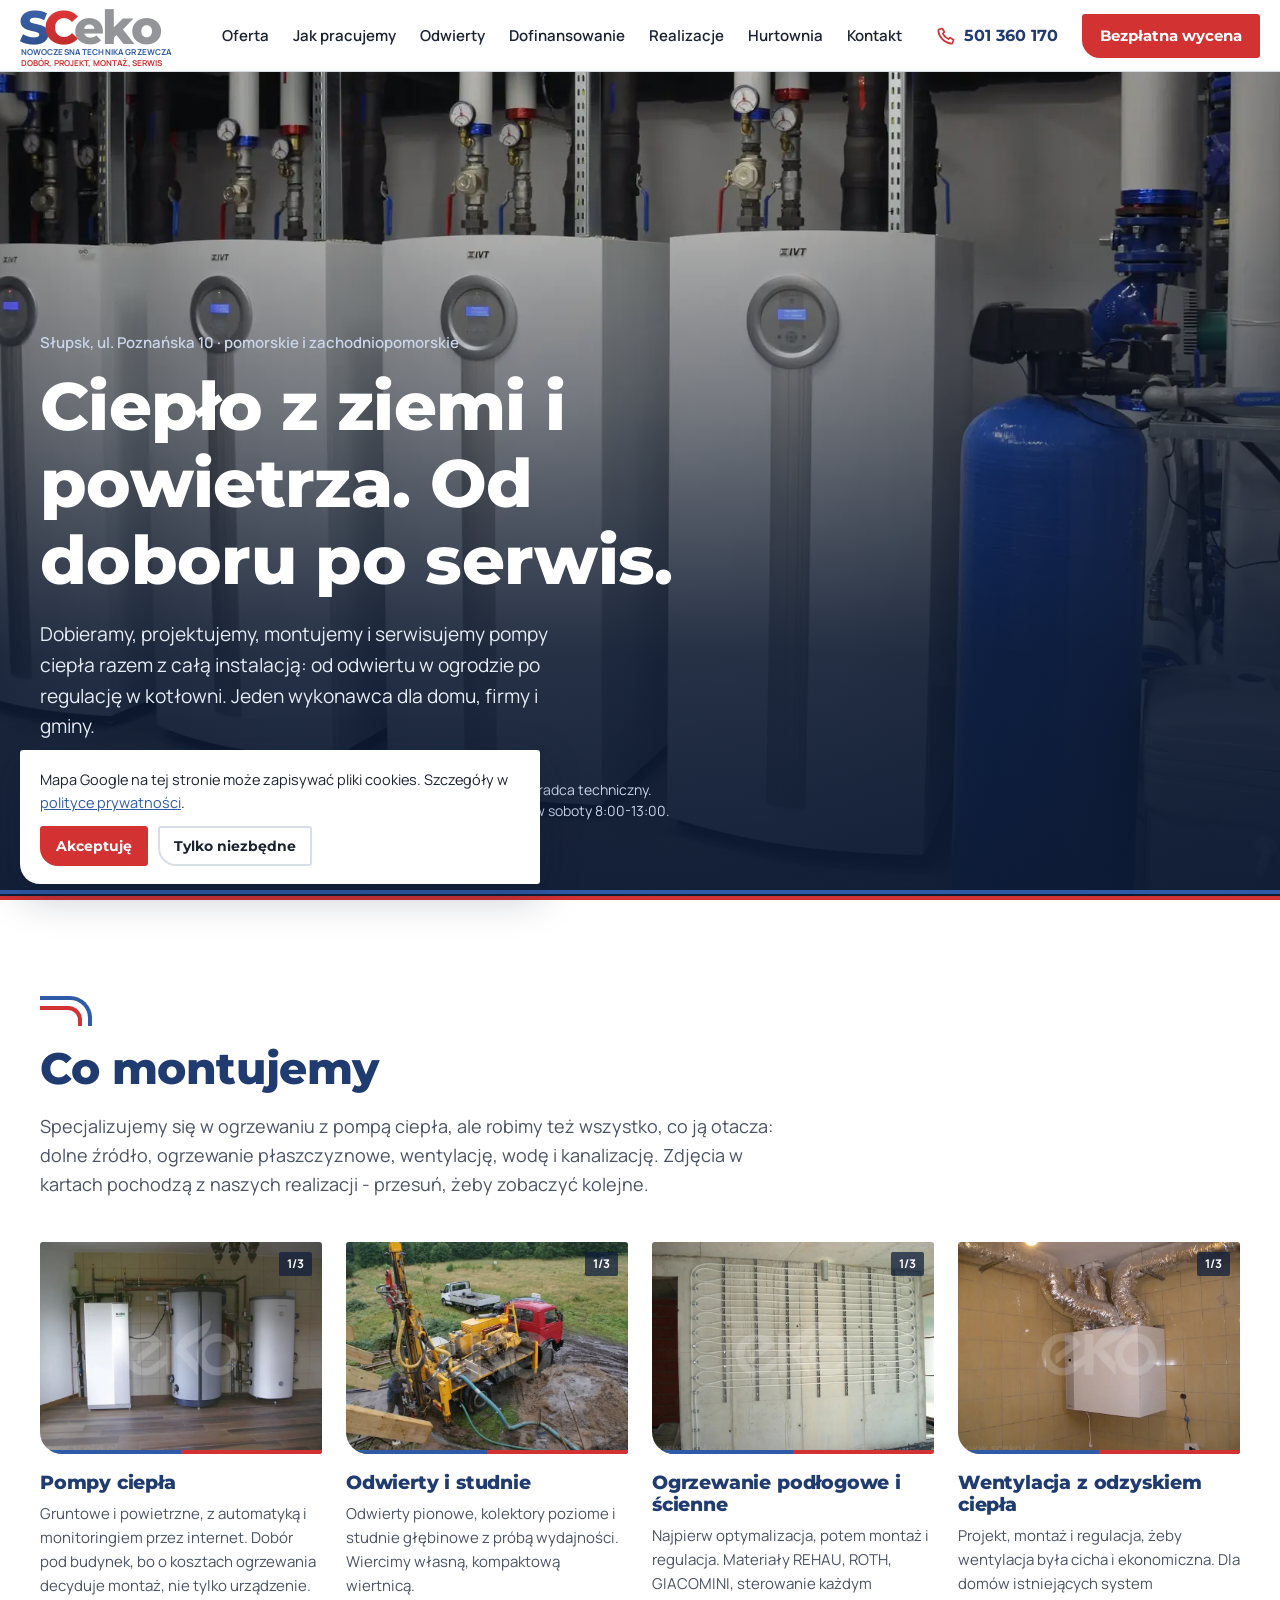
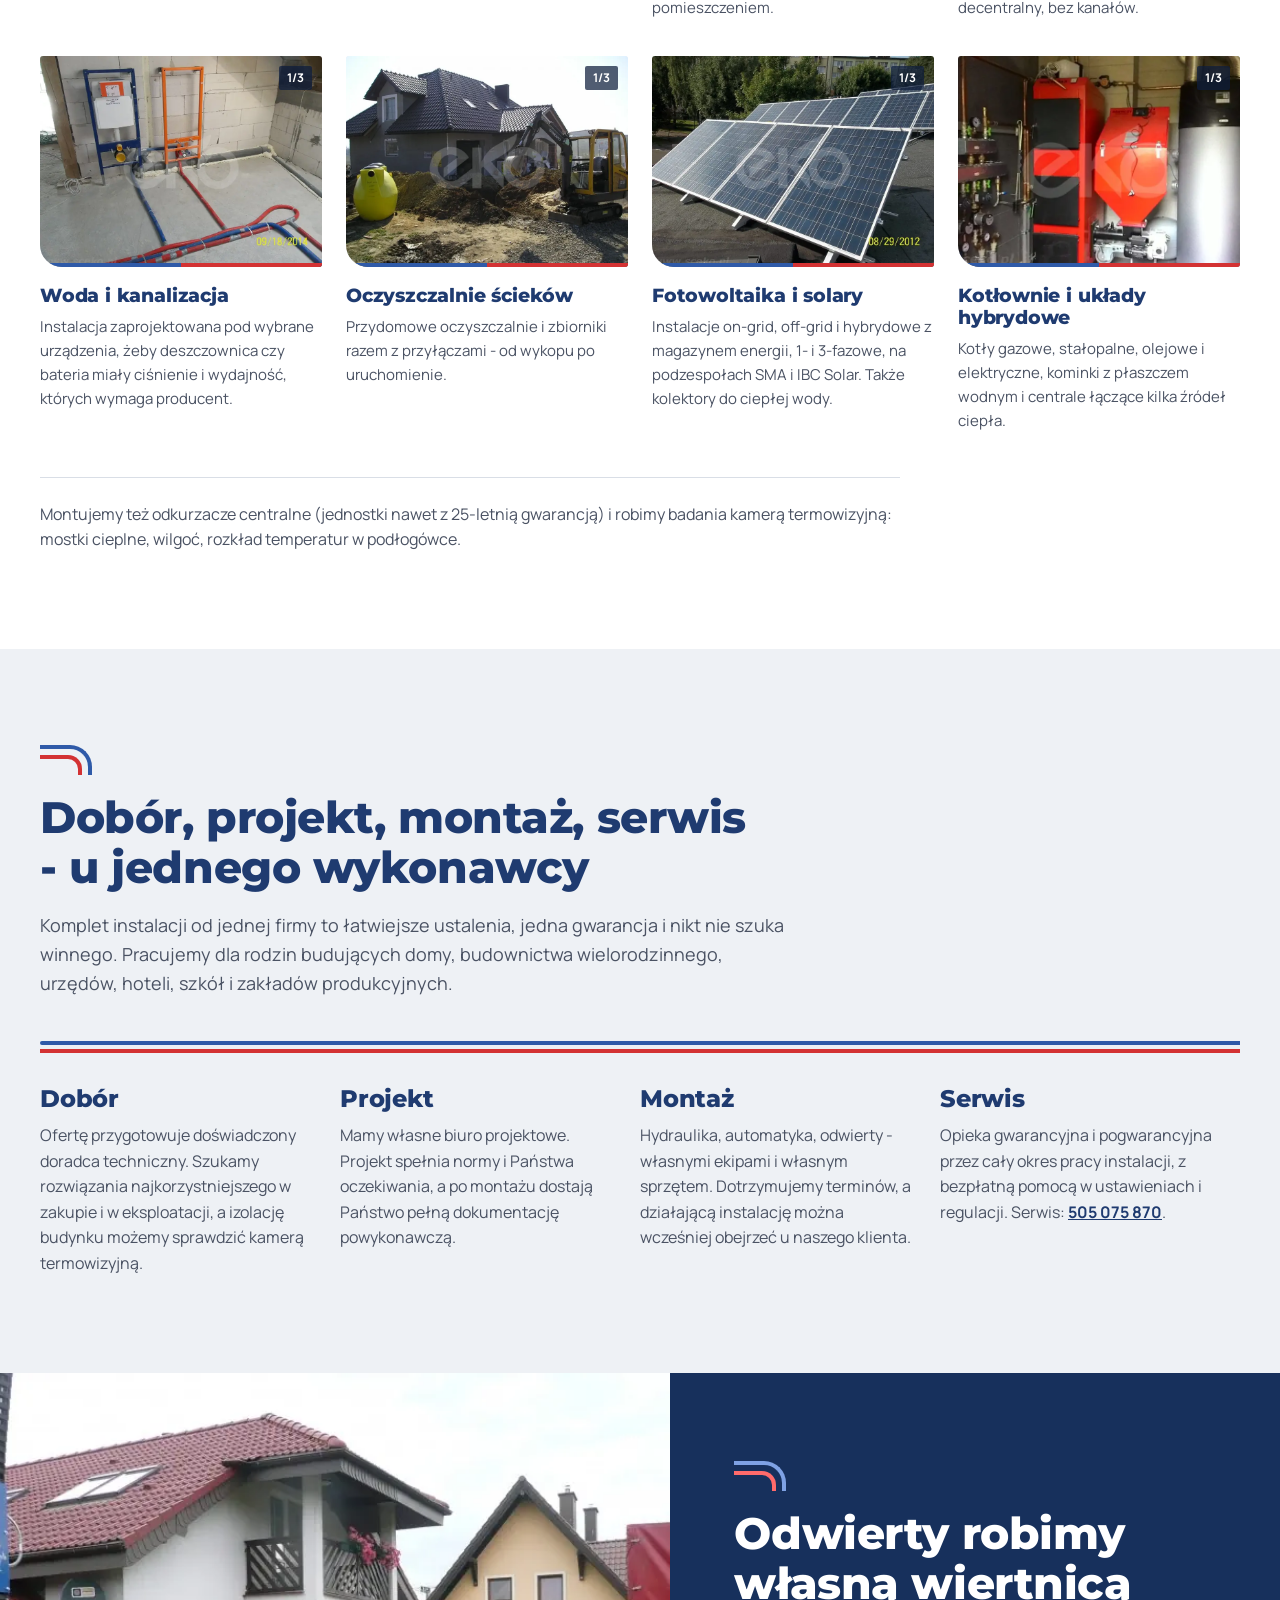
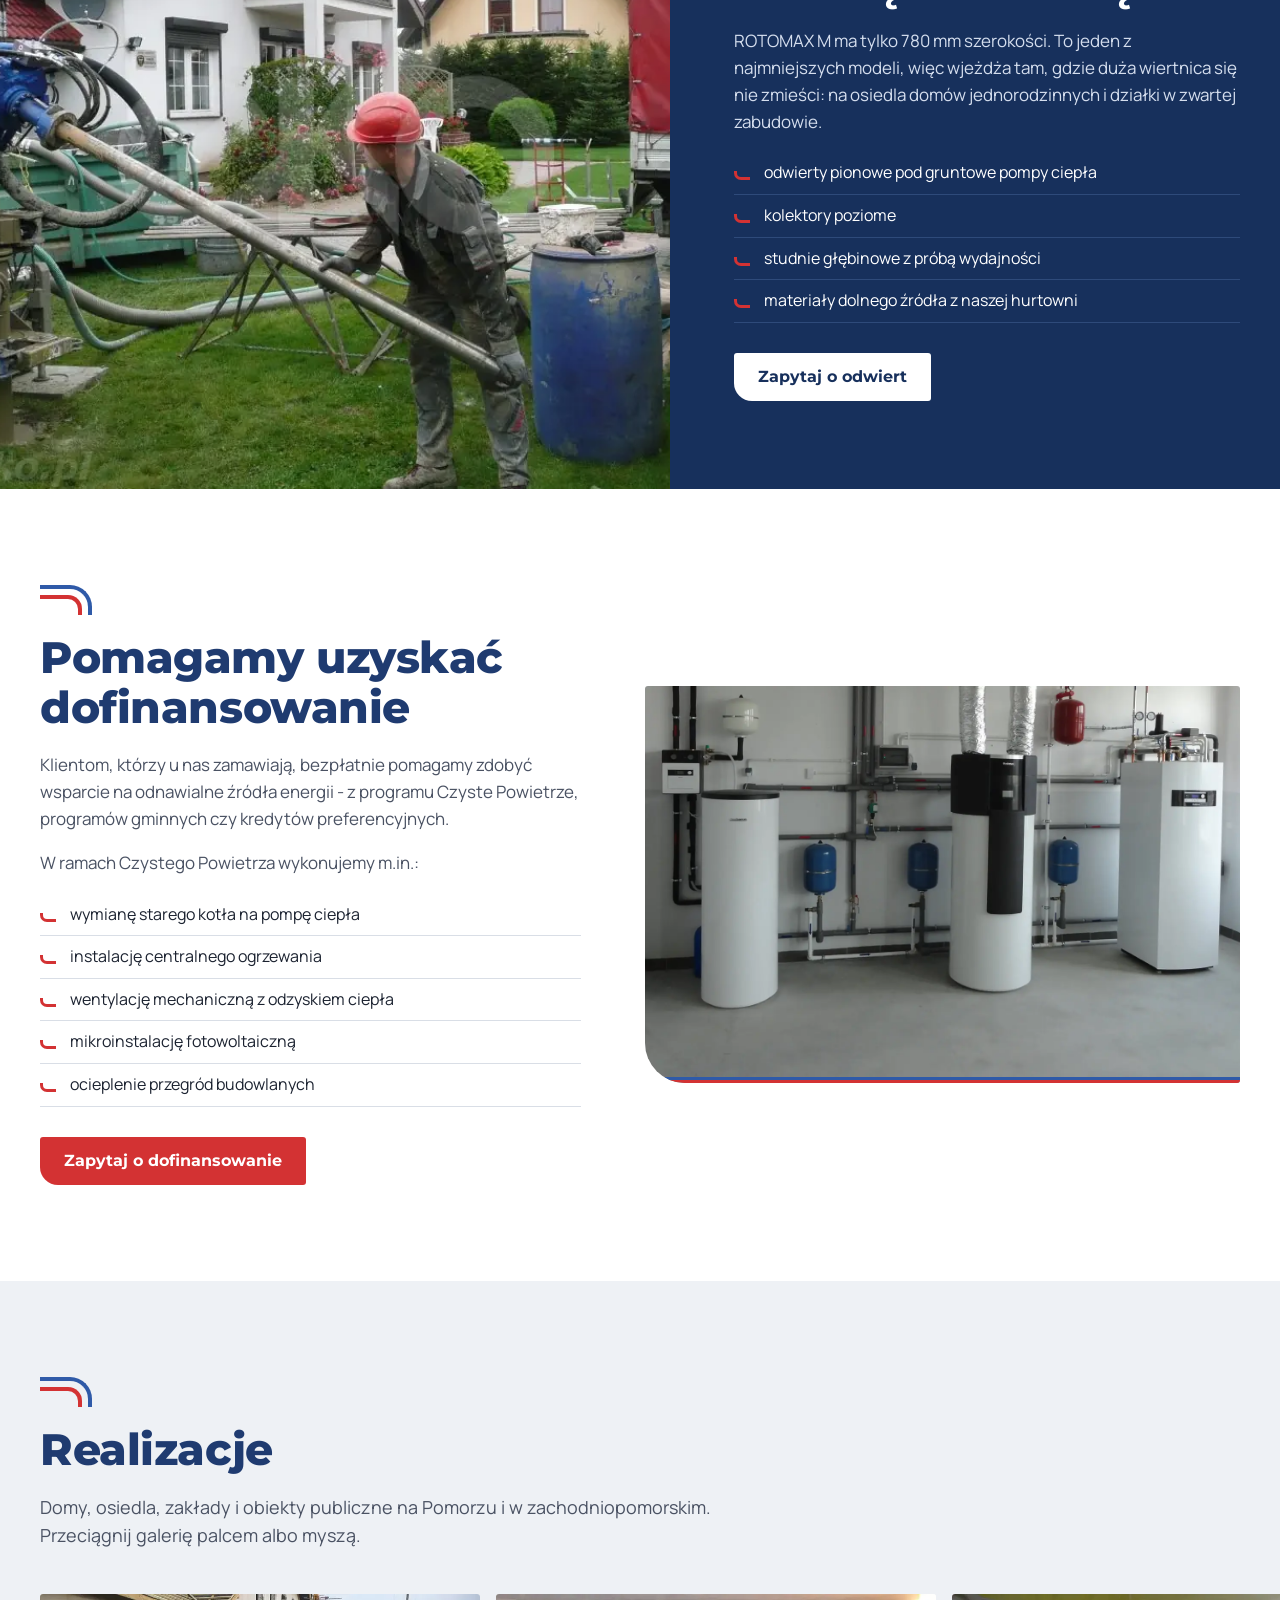
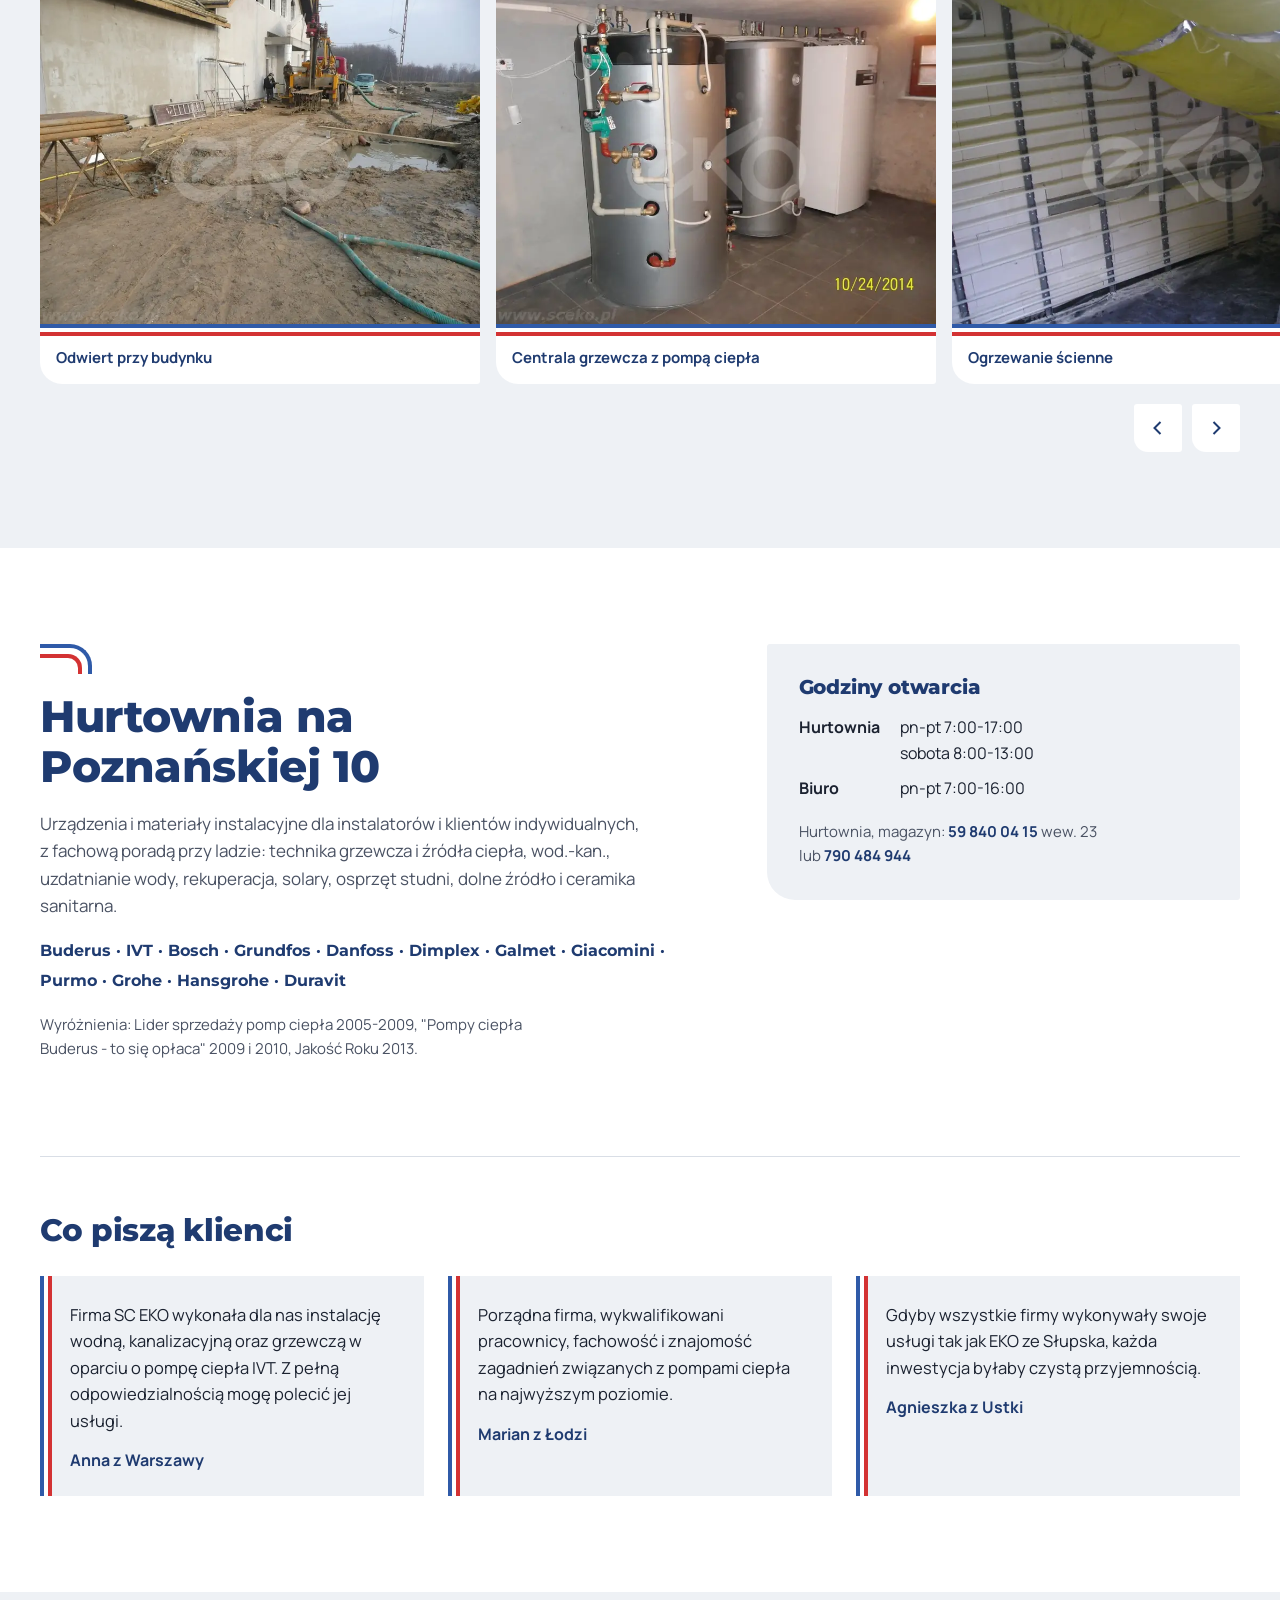
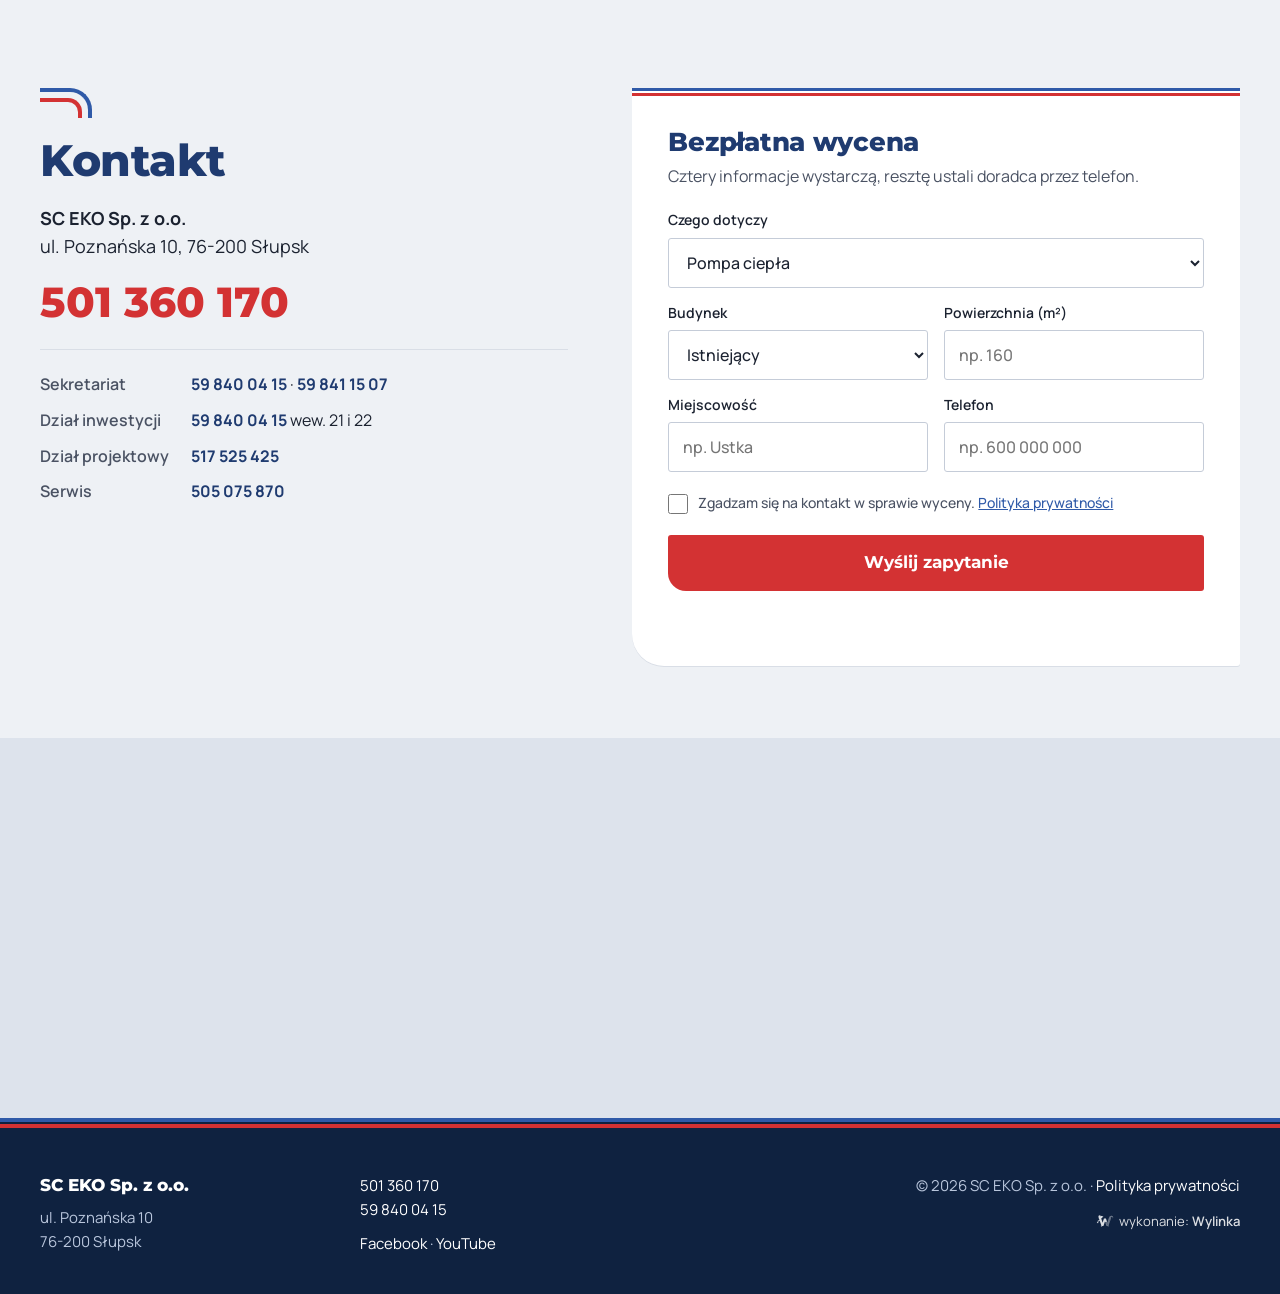
<file: index.html>
<!doctype html>
<html lang="pl">
<head>
<meta charset="utf-8">
<meta name="viewport" content="width=device-width,initial-scale=1,viewport-fit=cover">
<meta name="robots" content="noindex,nofollow">
<title>Pompy ciepła Słupsk - dobór, projekt, montaż, serwis | SC EKO</title>
<meta name="description" content="SC EKO ze Słupska: pompy ciepła, odwierty własną wiertnicą, ogrzewanie podłogowe, wentylacja z odzyskiem ciepła, instalacje wod.-kan. i hurtownia instalacyjna. Pomorskie i zachodniopomorskie.">
<meta name="theme-color" content="#1F3B70">
<link rel="preload" href="fonts/montserrat-latin.woff2" as="font" type="font/woff2" crossorigin>
<link rel="preload" href="img/hero.webp" as="image" media="(min-width: 761px)">
<link rel="preload" href="img/hero-tel.webp" as="image" media="(max-width: 760px)">
<link rel="stylesheet" href="style.css">
<link rel="icon" href="data:image/svg+xml,%3Csvg xmlns='http://www.w3.org/2000/svg' viewBox='0 0 32 32'%3E%3Crect width='32' height='32' rx='4' fill='%23fff'/%3E%3Cpath d='M4 22h14a6 6 0 0 0 6-6V4' fill='none' stroke='%232F5AA8' stroke-width='3.4'/%3E%3Cpath d='M4 28h14a12 12 0 0 0 12-12V4' fill='none' stroke='%23D33233' stroke-width='3.4'/%3E%3C/svg%3E">
</head>
<body>
<a class="skip" href="#oferta">Przejdź do treści</a>

<header class="top" id="top">
  <div class="top-in">
    <a class="logo" href="#start" aria-label="SC EKO - strona główna">
      <svg viewBox="0 0 244 100" role="img" aria-hidden="true">
        <defs>
          <linearGradient id="gS" x1="0" y1="0" x2="0" y2="1"><stop offset="0" stop-color="#3F66B0"/><stop offset="1" stop-color="#2C4C88"/></linearGradient>
          <linearGradient id="gC" x1="0" y1="0" x2="0" y2="1"><stop offset="0" stop-color="#E73939"/><stop offset="1" stop-color="#B92A2B"/></linearGradient>
        </defs>
        <text x="-2" y="62" class="lg-w"><tspan fill="url(#gS)">S</tspan><tspan fill="url(#gC)" dx="-4">C</tspan><tspan fill="#939598" dx="-3">eko</tspan></text>
        <text x="1" y="80" class="lg-t1">NOWOCZESNA TECHNIKA GRZEWCZA</text>
        <text x="1" y="96" class="lg-t2">DOBÓR, PROJEKT, MONTAŻ, SERWIS</text>
      </svg>
    </a>
    <nav class="menu" id="menu" aria-label="Menu główne">
      <a href="#oferta">Oferta</a>
      <a href="#obieg">Jak pracujemy</a>
      <a href="#odwierty">Odwierty</a>
      <a href="#dofinansowanie">Dofinansowanie</a>
      <a href="#realizacje">Realizacje</a>
      <a href="#hurtownia">Hurtownia</a>
      <a href="#kontakt">Kontakt</a>
      <div class="menu-tel">
        <a href="tel:+48501360170">501 360 170</a>
        <span>Biuro pn-pt 7:00-16:00</span>
      </div>
    </nav>
    <a class="top-tel" href="tel:+48501360170" aria-label="Zadzwoń: 501 360 170">
      <svg viewBox="0 0 20 20" aria-hidden="true"><path d="M6.2 2.5 8.4 6 6.9 7.6c.9 2.2 2.9 4.3 5.5 5.5l1.6-1.5 3.5 2.2-.9 3c-.2.6-.8 1-1.5.9C8.6 16.9 3.1 11.4 2.3 4.9c-.1-.7.3-1.3.9-1.5z" fill="none" stroke="currentColor" stroke-width="1.7" stroke-linejoin="round"/></svg>
      <span>501 360 170</span>
    </a>
    <a class="btn btn-top" href="#wycena">Bezpłatna wycena</a>
    <button class="burger" id="burger" aria-label="Otwórz menu" aria-expanded="false" aria-controls="menu"><span></span><span></span></button>
  </div>
</header>

<main>
<section class="hero" id="start">
  <picture class="hero-foto">
    <source media="(max-width: 760px)" srcset="img/hero-tel.webp">
    <img src="img/hero.webp" alt="Kotłownia z czterema pompami ciepła IVT zamontowanymi przez SC EKO" width="1920" height="1080" fetchpriority="high">
  </picture>
  <div class="hero-in">
    <p class="hero-adr">Słupsk, ul. Poznańska 10 · pomorskie i zachodniopomorskie</p>
    <h1>Ciepło z ziemi i powietrza. Od doboru po serwis.</h1>
    <p class="hero-lead">Dobieramy, projektujemy, montujemy i serwisujemy pompy ciepła razem z całą instalacją: od odwiertu w ogrodzie po regulację w kotłowni. Jeden wykonawca dla domu, firmy i gminy.</p>
    <div class="hero-cta">
      <a class="btn btn-big" href="#wycena">Zamów bezpłatną wycenę</a>
      <p class="hero-note">Wycenę przygotowuje doradca techniczny.<br>Hurtownia czynna także w soboty 8:00-13:00.</p>
    </div>
  </div>
  <div class="obieg-pas" aria-hidden="true"><i></i><i></i></div>
</section>

<section class="sek sek-biala" id="oferta">
  <div class="wrap">
    <div class="sek-glowa">
      <span class="kolano" aria-hidden="true"></span>
      <h2>Co montujemy</h2>
      <p>Specjalizujemy się w ogrzewaniu z pompą ciepła, ale robimy też wszystko, co ją otacza: dolne źródło, ogrzewanie płaszczyznowe, wentylację, wodę i kanalizację. Zdjęcia w kartach pochodzą z naszych realizacji - przesuń, żeby zobaczyć kolejne.</p>
    </div>
    <div class="karty">
      <article class="karta">
        <div class="karuzela" data-karuzela>
          <div class="tor">
            <img src="img/pompy-1.webp" alt="Pompa ciepła z zasobnikiem w kotłowni domu" width="820" height="614" loading="lazy">
            <img src="img/pompy-2.webp" alt="Pompa ciepła i rozdzielacze w kotłowni" width="820" height="615" loading="lazy">
            <img src="img/pompy-3.webp" alt="Pompa ciepła z osprzętem w kotłowni" width="820" height="614" loading="lazy">
          </div>
        </div>
        <h3>Pompy ciepła</h3>
        <p>Gruntowe i powietrzne, z automatyką i monitoringiem przez internet. Dobór pod budynek, bo o kosztach ogrzewania decyduje montaż, nie tylko urządzenie.</p>
      </article>
      <article class="karta">
        <div class="karuzela" data-karuzela>
          <div class="tor">
            <img src="img/odwierty-1.webp" alt="Wiertnica wykonuje odwiert pod pompę ciepła" width="820" height="549" loading="lazy">
            <img src="img/odwierty-2.webp" alt="Odwiert pionowy przy domu jednorodzinnym" width="820" height="547" loading="lazy">
            <img src="img/odwierty-3.webp" alt="Sondy kolektora gruntowego w wykopie" width="820" height="614" loading="lazy">
          </div>
        </div>
        <h3>Odwierty i studnie</h3>
        <p>Odwierty pionowe, kolektory poziome i studnie głębinowe z próbą wydajności. Wiercimy własną, kompaktową wiertnicą.</p>
      </article>
      <article class="karta">
        <div class="karuzela" data-karuzela>
          <div class="tor">
            <img src="img/plaszczyznowe-1.webp" alt="Ogrzewanie ścienne - pętle rur na ścianie" width="820" height="615" loading="lazy">
            <img src="img/plaszczyznowe-2.webp" alt="Ogrzewanie ścienne w domu w budowie" width="820" height="613" loading="lazy">
            <img src="img/plaszczyznowe-3.webp" alt="Rury ogrzewania płaszczyznowego przy podłodze" width="820" height="613" loading="lazy">
          </div>
        </div>
        <h3>Ogrzewanie podłogowe i ścienne</h3>
        <p>Najpierw optymalizacja, potem montaż i regulacja. Materiały REHAU, ROTH, GIACOMINI, sterowanie każdym pomieszczeniem.</p>
      </article>
      <article class="karta">
        <div class="karuzela" data-karuzela>
          <div class="tor">
            <img src="img/wentylacja-1.webp" alt="Rekuperator z kanałami wentylacyjnymi" width="820" height="614" loading="lazy">
            <img src="img/wentylacja-2.webp" alt="Kanały wentylacji mechanicznej" width="820" height="615" loading="lazy">
            <img src="img/wentylacja-3.webp" alt="Rozprowadzenie kanałów wentylacji w budynku" width="820" height="615" loading="lazy">
          </div>
        </div>
        <h3>Wentylacja z odzyskiem ciepła</h3>
        <p>Projekt, montaż i regulacja, żeby wentylacja była cicha i ekonomiczna. Dla domów istniejących system decentralny, bez kanałów.</p>
      </article>
      <article class="karta">
        <div class="karuzela" data-karuzela>
          <div class="tor">
            <img src="img/wodkan-1.webp" alt="Instalacja wodna i stelaże w łazience w budowie" width="820" height="615" loading="lazy">
            <img src="img/wodkan-2.webp" alt="Gotowa łazienka z armaturą" width="820" height="613" loading="lazy">
            <img src="img/wodkan-3.webp" alt="Umywalka i ceramika po montażu" width="820" height="613" loading="lazy">
          </div>
        </div>
        <h3>Woda i kanalizacja</h3>
        <p>Instalacja zaprojektowana pod wybrane urządzenia, żeby deszczownica czy bateria miały ciśnienie i wydajność, których wymaga producent.</p>
      </article>
      <article class="karta">
        <div class="karuzela" data-karuzela>
          <div class="tor">
            <img src="img/oczyszczalnie-1.webp" alt="Przydomowa oczyszczalnia ścieków przed montażem" width="820" height="614" loading="lazy">
            <img src="img/oczyszczalnie-2.webp" alt="Zbiornik oczyszczalni w wykopie" width="820" height="614" loading="lazy">
            <img src="img/oczyszczalnie-3.webp" alt="Zbiorniki na placu budowy" width="820" height="615" loading="lazy">
          </div>
        </div>
        <h3>Oczyszczalnie ścieków</h3>
        <p>Przydomowe oczyszczalnie i zbiorniki razem z przyłączami - od wykopu po uruchomienie.</p>
      </article>
      <article class="karta">
        <div class="karuzela" data-karuzela>
          <div class="tor">
            <img src="img/solary-1.webp" alt="Panele fotowoltaiczne na płaskim dachu" width="820" height="615" loading="lazy">
            <img src="img/solary-2.webp" alt="Kolektor słoneczny rurowy na dachu domu" width="820" height="613" loading="lazy">
            <img src="img/solary-3.webp" alt="Kolektor rurowy na dachu płaskim" width="820" height="613" loading="lazy">
          </div>
        </div>
        <h3>Fotowoltaika i solary</h3>
        <p>Instalacje on-grid, off-grid i hybrydowe z magazynem energii, 1- i 3-fazowe, na podzespołach SMA i IBC Solar. Także kolektory do ciepłej wody.</p>
      </article>
      <article class="karta">
        <div class="karuzela" data-karuzela>
          <div class="tor">
            <img src="img/kotly-2.webp" alt="Kotłownia z kotłem i zasobnikiem" width="820" height="461" loading="lazy">
            <img src="img/kotly-1.webp" alt="Kocioł stałopalny z instalacją" width="768" height="1024" loading="lazy">
            <img src="img/kotly-3.webp" alt="Bufor i rury instalacji grzewczej" width="768" height="1024" loading="lazy">
          </div>
        </div>
        <h3>Kotłownie i układy hybrydowe</h3>
        <p>Kotły gazowe, stałopalne, olejowe i elektryczne, kominki z płaszczem wodnym i centrale łączące kilka źródeł ciepła.</p>
      </article>
    </div>
    <p class="karty-dop">Montujemy też odkurzacze centralne (jednostki nawet z 25-letnią gwarancją) i robimy badania kamerą termowizyjną: mostki cieplne, wilgoć, rozkład temperatur w podłogówce.</p>
  </div>
</section>

<section class="sek sek-szara" id="obieg">
  <div class="wrap">
    <div class="sek-glowa">
      <span class="kolano" aria-hidden="true"></span>
      <h2>Dobór, projekt, montaż, serwis - u jednego wykonawcy</h2>
      <p>Komplet instalacji od jednej firmy to łatwiejsze ustalenia, jedna gwarancja i nikt nie szuka winnego. Pracujemy dla rodzin budujących domy, budownictwa wielorodzinnego, urzędów, hoteli, szkół i zakładów produkcyjnych.</p>
    </div>
    <div class="etapy">
      <div class="etap">
        <h3>Dobór</h3>
        <p>Ofertę przygotowuje doświadczony doradca techniczny. Szukamy rozwiązania najkorzystniejszego w zakupie i w eksploatacji, a izolację budynku możemy sprawdzić kamerą termowizyjną.</p>
      </div>
      <div class="etap">
        <h3>Projekt</h3>
        <p>Mamy własne biuro projektowe. Projekt spełnia normy i Państwa oczekiwania, a po montażu dostają Państwo pełną dokumentację powykonawczą.</p>
      </div>
      <div class="etap">
        <h3>Montaż</h3>
        <p>Hydraulika, automatyka, odwierty - własnymi ekipami i własnym sprzętem. Dotrzymujemy terminów, a działającą instalację można wcześniej obejrzeć u naszego klienta.</p>
      </div>
      <div class="etap">
        <h3>Serwis</h3>
        <p>Opieka gwarancyjna i pogwarancyjna przez cały okres pracy instalacji, z bezpłatną pomocą w ustawieniach i regulacji. Serwis: <a href="tel:+48505075870">505 075 870</a>.</p>
      </div>
    </div>
  </div>
</section>

<section class="sek sek-ciemna" id="odwierty">
  <div class="split">
    <figure class="split-foto">
      <img src="img/wiertnica.webp" alt="Wiertnica SC EKO wykonuje odwiert przy domu jednorodzinnym" width="1024" height="683" loading="lazy">
    </figure>
    <div class="split-tekst">
      <span class="kolano kolano-jasne" aria-hidden="true"></span>
      <h2>Odwierty robimy własną wiertnicą</h2>
      <p>ROTOMAX M ma tylko 780 mm szerokości. To jeden z najmniejszych modeli, więc wjeżdża tam, gdzie duża wiertnica się nie zmieści: na osiedla domów jednorodzinnych i działki w zwartej zabudowie.</p>
      <ul class="lista">
        <li>odwierty pionowe pod gruntowe pompy ciepła</li>
        <li>kolektory poziome</li>
        <li>studnie głębinowe z próbą wydajności</li>
        <li>materiały dolnego źródła z naszej hurtowni</li>
      </ul>
      <a class="btn btn-jasny" href="#wycena">Zapytaj o odwiert</a>
    </div>
  </div>
</section>

<section class="sek sek-biala" id="dofinansowanie">
  <div class="wrap dof">
    <div class="dof-tekst">
      <span class="kolano" aria-hidden="true"></span>
      <h2>Pomagamy uzyskać dofinansowanie</h2>
      <p>Klientom, którzy u nas zamawiają, bezpłatnie pomagamy zdobyć wsparcie na odnawialne źródła energii - z programu Czyste Powietrze, programów gminnych czy kredytów preferencyjnych.</p>
      <p>W ramach Czystego Powietrza wykonujemy m.in.:</p>
      <ul class="lista">
        <li>wymianę starego kotła na pompę ciepła</li>
        <li>instalację centralnego ogrzewania</li>
        <li>wentylację mechaniczną z odzyskiem ciepła</li>
        <li>mikroinstalację fotowoltaiczną</li>
        <li>ocieplenie przegród budowlanych</li>
      </ul>
      <a class="btn" href="#wycena">Zapytaj o dofinansowanie</a>
    </div>
    <figure class="dof-foto">
      <img src="img/kotlownia.webp" alt="Nowoczesna kotłownia z pompą ciepła Buderus i zasobnikami" width="1400" height="926" loading="lazy">
    </figure>
  </div>
</section>

<section class="sek sek-szara" id="realizacje">
  <div class="wrap">
    <div class="sek-glowa">
      <span class="kolano" aria-hidden="true"></span>
      <h2>Realizacje</h2>
      <p>Domy, osiedla, zakłady i obiekty publiczne na Pomorzu i w zachodniopomorskim. Przeciągnij galerię palcem albo myszą.</p>
    </div>
  </div>
  <div class="galeria" data-galeria>
    <div class="gal-tor">
      <figure><img src="img/g-1.webp" alt="Odwiert pionowy przy budynku" width="820" height="615" loading="lazy"><figcaption>Odwiert przy budynku</figcaption></figure>
      <figure><img src="img/g-2.webp" alt="Pompa ciepła z zasobnikiem" width="820" height="615" loading="lazy"><figcaption>Centrala grzewcza z pompą ciepła</figcaption></figure>
      <figure><img src="img/g-3.webp" alt="Ogrzewanie ścienne na poddaszu" width="820" height="615" loading="lazy"><figcaption>Ogrzewanie ścienne</figcaption></figure>
      <figure><img src="img/g-4.webp" alt="Panele fotowoltaiczne na dachu" width="820" height="615" loading="lazy"><figcaption>Fotowoltaika na dachu płaskim</figcaption></figure>
      <figure><img src="img/g-5.webp" alt="Kotłownia z rekuperatorem" width="820" height="615" loading="lazy"><figcaption>Rekuperacja i kotłownia</figcaption></figure>
      <figure><img src="img/g-6.webp" alt="Rury w wykopie" width="820" height="615" loading="lazy"><figcaption>Przyłącza w wykopie</figcaption></figure>
      <figure><img src="img/g-7.webp" alt="Grzejnik pod oknem na poddaszu" width="820" height="615" loading="lazy"><figcaption>Grzejnik na poddaszu</figcaption></figure>
      <figure><img src="img/g-8.webp" alt="Łazienka po montażu" width="820" height="615" loading="lazy"><figcaption>Łazienka po montażu</figcaption></figure>
      <figure><img src="img/g-9.webp" alt="Kocioł z osprzętem" width="820" height="615" loading="lazy"><figcaption>Kotłownia z kotłem</figcaption></figure>
      <figure><img src="img/g-10.webp" alt="Pompa ciepła w kotłowni" width="820" height="615" loading="lazy"><figcaption>Pompa ciepła w kotłowni</figcaption></figure>
    </div>
    <div class="gal-nav">
      <button type="button" class="gal-btn" data-kier="-1" aria-label="Poprzednie zdjęcia"><svg viewBox="0 0 20 20" aria-hidden="true"><path d="M12.5 4 6.5 10l6 6" fill="none" stroke="currentColor" stroke-width="2"/></svg></button>
      <button type="button" class="gal-btn" data-kier="1" aria-label="Następne zdjęcia"><svg viewBox="0 0 20 20" aria-hidden="true"><path d="M7.5 4l6 6-6 6" fill="none" stroke="currentColor" stroke-width="2"/></svg></button>
    </div>
  </div>
</section>

<section class="sek sek-biala" id="hurtownia">
  <div class="wrap hurt">
    <div>
      <span class="kolano" aria-hidden="true"></span>
      <h2>Hurtownia na Poznańskiej 10</h2>
      <p>Urządzenia i materiały instalacyjne dla instalatorów i klientów indywidualnych, z fachową poradą przy ladzie: technika grzewcza i źródła ciepła, wod.-kan., uzdatnianie wody, rekuperacja, solary, osprzęt studni, dolne źródło i ceramika sanitarna.</p>
      <p class="marki">Buderus · IVT · Bosch · Grundfos · Danfoss · Dimplex · Galmet · Giacomini · Purmo · Grohe · Hansgrohe · Duravit</p>
      <p class="wyr">Wyróżnienia: Lider sprzedaży pomp ciepła 2005-2009, "Pompy ciepła Buderus - to się opłaca" 2009 i 2010, Jakość Roku 2013.</p>
    </div>
    <div class="godziny">
      <h3>Godziny otwarcia</h3>
      <dl>
        <dt>Hurtownia</dt><dd>pn-pt 7:00-17:00<br>sobota 8:00-13:00</dd>
        <dt>Biuro</dt><dd>pn-pt 7:00-16:00</dd>
      </dl>
      <p>Hurtownia, magazyn: <a href="tel:+48598400415">59 840 04 15</a> wew. 23<br>lub <a href="tel:+48790484944">790 484 944</a></p>
    </div>
  </div>
  <div class="wrap opinie">
    <h2 class="h2-maly">Co piszą klienci</h2>
    <div class="op-siatka">
      <blockquote><p>Firma SC EKO wykonała dla nas instalację wodną, kanalizacyjną oraz grzewczą w oparciu o pompę ciepła IVT. Z pełną odpowiedzialnością mogę polecić jej usługi.</p><cite>Anna z Warszawy</cite></blockquote>
      <blockquote><p>Porządna firma, wykwalifikowani pracownicy, fachowość i znajomość zagadnień związanych z pompami ciepła na najwyższym poziomie.</p><cite>Marian z Łodzi</cite></blockquote>
      <blockquote><p>Gdyby wszystkie firmy wykonywały swoje usługi tak jak EKO ze Słupska, każda inwestycja byłaby czystą przyjemnością.</p><cite>Agnieszka z Ustki</cite></blockquote>
    </div>
  </div>
</section>

<section class="sek sek-szara" id="kontakt">
  <div class="wrap kontakt">
    <div class="kontakt-dane">
      <span class="kolano" aria-hidden="true"></span>
      <h2>Kontakt</h2>
      <p class="adres"><strong>SC EKO Sp. z o.o.</strong><br>ul. Poznańska 10, 76-200 Słupsk</p>
      <p class="tel-glowny"><a href="tel:+48501360170">501 360 170</a></p>
      <dl class="dzialy">
        <dt>Sekretariat</dt><dd><a href="tel:+48598400415">59 840 04 15</a> · <a href="tel:+48598411507">59 841 15 07</a></dd>
        <dt>Dział inwestycji</dt><dd><a href="tel:+48598400415">59 840 04 15</a> wew. 21 i 22</dd>
        <dt>Dział projektowy</dt><dd><a href="tel:+48517525425">517 525 425</a></dd>
        <dt>Serwis</dt><dd><a href="tel:+48505075870">505 075 870</a></dd>
      </dl>
    </div>
    <form class="form" id="wycena" novalidate>
      <h3>Bezpłatna wycena</h3>
      <p class="form-op">Cztery informacje wystarczą, resztę ustali doradca przez telefon.</p>
      <label>Czego dotyczy
        <select name="temat">
          <option>Pompa ciepła</option>
          <option>Odwiert lub studnia</option>
          <option>Ogrzewanie podłogowe lub ścienne</option>
          <option>Wentylacja z odzyskiem ciepła</option>
          <option>Woda i kanalizacja</option>
          <option>Fotowoltaika lub solary</option>
          <option>Serwis istniejącej instalacji</option>
        </select>
      </label>
      <div class="form-2">
        <label>Budynek
          <select name="budynek"><option>Istniejący</option><option>W budowie</option><option>Projektowany</option></select>
        </label>
        <label>Powierzchnia (m²)
          <input name="m2" inputmode="numeric" placeholder="np. 160">
        </label>
      </div>
      <div class="form-2">
        <label>Miejscowość
          <input name="miasto" autocomplete="address-level2" placeholder="np. Ustka">
        </label>
        <label>Telefon
          <input name="tel" type="tel" autocomplete="tel" placeholder="np. 600 000 000" required>
        </label>
      </div>
      <label class="zgoda"><input type="checkbox" required> <span>Zgadzam się na kontakt w sprawie wyceny. <a href="polityka.html">Polityka prywatności</a></span></label>
      <button class="btn btn-big" type="submit">Wyślij zapytanie</button>
      <p class="form-info" id="formInfo" role="status" aria-live="polite"></p>
    </form>
  </div>
  <div class="mapa">
    <iframe title="Mapa dojazdu: SC EKO, ul. Poznańska 10, Słupsk" src="https://maps.google.com/maps?q=Pozna%C5%84ska%2010%2C%2076-200%20S%C5%82upsk&amp;z=15&amp;output=embed" loading="lazy" referrerpolicy="no-referrer-when-downgrade"></iframe>
  </div>
</section>
</main>

<footer class="stopka">
  <div class="obieg-pas obieg-pas-gora" aria-hidden="true"><i></i><i></i></div>
  <div class="wrap stopka-in">
    <div>
      <p class="st-firma">SC EKO Sp. z o.o.</p>
      <p>ul. Poznańska 10<br>76-200 Słupsk</p>
    </div>
    <div>
      <p><a href="tel:+48501360170">501 360 170</a><br><a href="tel:+48598400415">59 840 04 15</a></p>
      <p><a href="https://www.facebook.com/pages/Pompy-Ciep%C5%82a-SC-EKO-Sp-z-oo/345257375498326" rel="noopener">Facebook</a> · <a href="https://www.youtube.com/channel/UCK5DrA7r4SeYRuJ7k8rMpoQ" rel="noopener">YouTube</a></p>
    </div>
    <div class="st-dol">
      <span>© 2026 SC EKO Sp. z o.o. · <a href="polityka.html">Polityka prywatności</a></span>
      <style>
.wylinka-badge{display:inline-flex;align-items:center;gap:.4em;color:inherit;text-decoration:none;font-size:.875em;line-height:1;opacity:.85}
.wylinka-badge:hover,.wylinka-badge:focus-visible{opacity:1}
.wylinka-badge:focus-visible{outline:2px solid currentColor;outline-offset:3px;border-radius:2px}
.wylinka-badge svg{width:18px;height:18px;flex:none;overflow:visible}
.wylinka-badge b{font-weight:600}
.wylinka-badge .wy-old{opacity:.45;transform-origin:40px 30px;transition:transform .32s cubic-bezier(.3,.7,.4,1),opacity .32s ease-out}
.wylinka-badge .wy-pod{opacity:0;transition:opacity .2s ease-out .08s}
.wylinka-badge:hover .wy-old,.wylinka-badge:focus-visible .wy-old{transform:translate(9px,7px) rotate(9deg);opacity:0}
.wylinka-badge:hover .wy-pod,.wylinka-badge:focus-visible .wy-pod{opacity:1}
@media (prefers-reduced-motion:reduce){.wylinka-badge .wy-old,.wylinka-badge .wy-pod{transition:none}.wylinka-badge:hover .wy-old,.wylinka-badge:focus-visible .wy-old{transform:none;opacity:.45}.wylinka-badge:hover .wy-pod,.wylinka-badge:focus-visible .wy-pod{opacity:0}}
</style>
<a class="wylinka-badge" href="https://wylinka.pl/?utm_source=sceko.pl&amp;utm_medium=stopka&amp;utm_campaign=wykonanie" rel="noopener" title="Strona wykonana przez Wylinka"><svg viewBox="0 0 64 64" aria-hidden="true" focusable="false" fill="currentColor"><path d="M9.8 22.8l-1.2-7.9 2.2-3.7 15.5 4.6-.5 1.5-7.2 5.5 4.7 15.6 5-15.6 7 0 4.1 12.7-4.2-.9-2.6 1.8-.8-2.2-5.3 15.6-4.3 0 .4 .2-2.1 2.8-1.3-1.1 1.1-1.4-3.1 .2-.1-1.7 2.2-.1-5.7-16.5-4.8 .6-.8 3.1 0 .5-.3 .5 .8 2.2-1.6 .5-.4-1.3-.8 1.6-1.5-.8 .8-1.6-1.4 .6-.6-1.6 2.3-.8 .2-.4 1.3-4.8 5.9-.8-2.4-6.9zM15.2 13.7l-.1-.4-.4 .8-.1 .8 .1 1 .1 .4 .3 .7 .3-.9 .1-.7 0-.8z"/><path class="wy-pod" d="M37.1 49.8l-4.5-13.3 2.6-1.8 4.2 .9 .9 2.8 3-9.7 0-.5 .1-.8 3.2-8.4 .5-1 .6-1 .9-1.1 1.3-1 1.1-.7 1.4-.5 1.4-.3 .7 0 .9 0 1.2 .3 1.4 .6 .8 .5 .7 .7 .6 .7 .5 .9 .3 .9 .1 .9 0 .8-.2 .9-.5 .9-.5 .6-.7 .5-.7 .3-.1-.1 0-.1 .5-.5 .3-.7 .2-.5 0-.6-.1-.6-.3-.7-.4-.5-.4-.4-.5-.3-.6-.3-.7 0-.7 .1-.6 .1-.5 .4-.5 .5-.3 .5-.2 .7-.1 1.5-1.4 5.1-.8 3.3-.3 .7-.5 .7-6 17.5 1.9 .1-.1 1.7-3.1-.2 1.1 1.4-1.3 1.1-2.1-2.8 .4-.2z"/><path class="wy-old" d="M40.8 50l.4-.2-4.1 0-4.2-12.5 2.5-1.7 4.3 .9 .6 1.9 .6-1.6 0-.3 2.4-7.8 0-.5 .1-.8 3.2-8.4 .4-.8 .6-.9 .9-1.2 .9-.9 1.3-.8 1.4-.6 1.2-.3 1.4-.1 1.3 .1 .6 .2 .8 .3 1.1 .6 .9 .7 .7 .9 .5 .9 .3 .9 .1 1.1-.1 .9-.3 .9-.4 .7-.6 .7-.6 .4-.6 .2-.1-.1 0-.1 .5-.5 .3-.7 .2-.5 0-.5-.1-.6-.2-.6-.3-.5-.4-.5-.5-.3-.6-.3-.7-.1-.6 0-.6 .1-.6 .3-.6 .5-.3 .4-.2 .5-.1 .5-.1 1.5-1.4 5.1-.8 3.3-.3 .7-.5 .7-6 17.5 1.9 .1-.1 1.7-3.1-.2 1.1 1.4-1.3 1.1zM49.6 17.1l.6 1.7-1.5 1.9 .4 .4 1.8-2.1-.7-2.1zM48.1 28.3l.5 1.8-1.7 1.8 .4 .4 1.9-2-.6-2.2zM37.9 41.7l1.7-1.5-.4-.4-1.7 1.4zM42.6 38.7l-1.5 2.8 1.1 2-1.3 2.6 .5 .2 1.5-2.8-1.1-2 1.4-2.5z"/></svg><span>wykonanie: <b>Wylinka</b></span></a>
    </div>
  </div>
</footer>

<div class="mob" id="mob" aria-hidden="true">
  <a href="tel:+48501360170" tabindex="-1">Zadzwoń</a>
  <a href="#wycena" class="mob-cta" tabindex="-1">Bezpłatna wycena</a>
</div>

<div class="cookies" id="cookies" role="dialog" aria-label="Pliki cookies" hidden>
  <p>Mapa Google na tej stronie może zapisywać pliki cookies. Szczegóły w <a href="polityka.html">polityce prywatności</a>.</p>
  <div><button type="button" class="btn btn-maly" data-zgoda="tak">Akceptuję</button><button type="button" class="btn btn-maly btn-obrys" data-zgoda="nie">Tylko niezbędne</button></div>
</div>

<script src="app.js" defer></script>
</body>
</html>
</file>
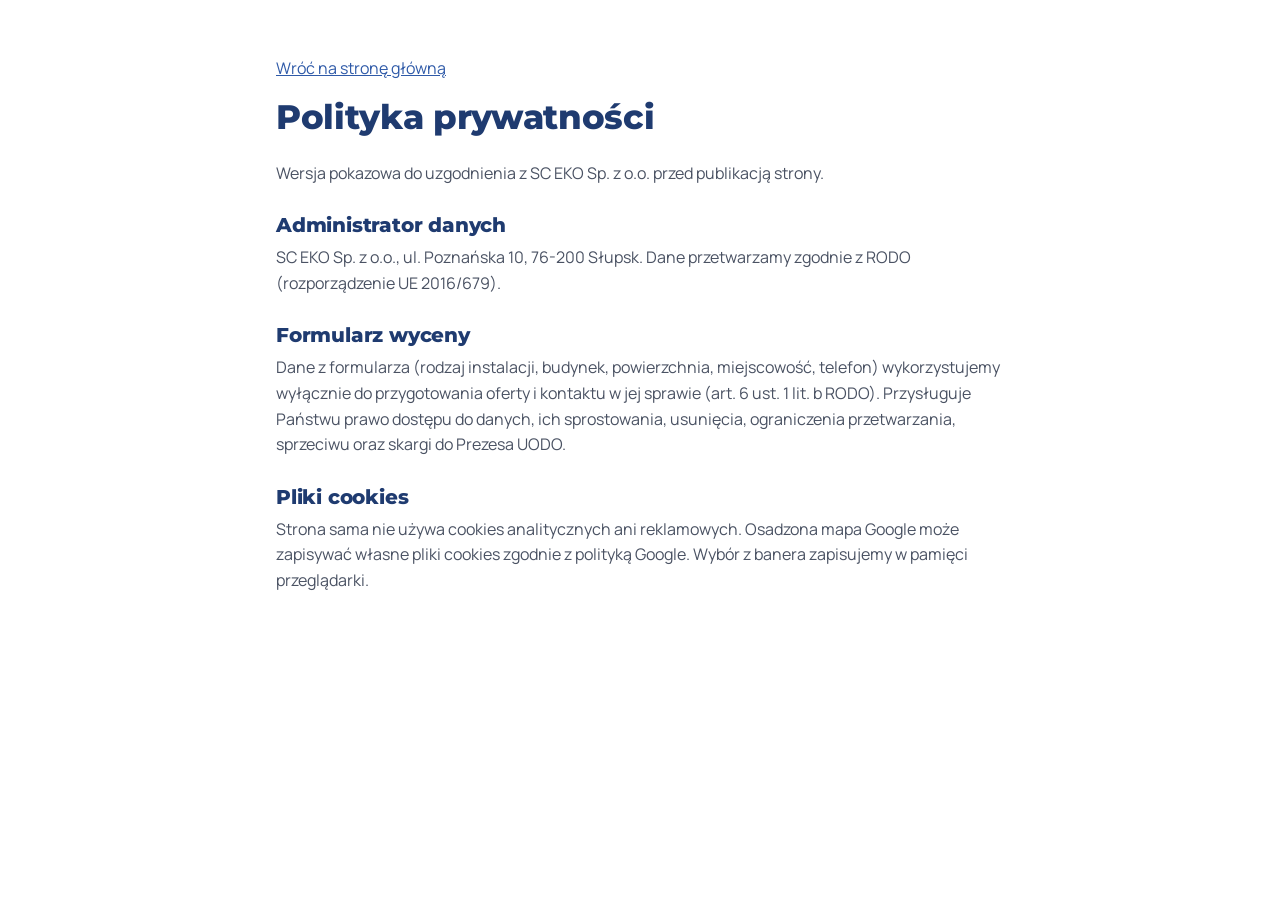
<file: polityka.html>
<!doctype html>
<html lang="pl">
<head>
<meta charset="utf-8">
<meta name="viewport" content="width=device-width,initial-scale=1">
<meta name="robots" content="noindex,nofollow">
<title>Polityka prywatności | SC EKO</title>
<link rel="stylesheet" href="style.css">
<style>.pp{max-width:760px;margin:0 auto;padding:56px 16px 80px}.pp h1{font-size:34px;color:var(--granat);margin:0 0 24px}.pp h2{font-size:20px;color:var(--granat);margin:28px 0 8px}.pp p,.pp li{color:var(--tekst2)}</style>
</head>
<body>
<main class="pp">
  <p><a href="index.html">Wróć na stronę główną</a></p>
  <h1>Polityka prywatności</h1>
  <p>Wersja pokazowa do uzgodnienia z SC EKO Sp. z o.o. przed publikacją strony.</p>
  <h2>Administrator danych</h2>
  <p>SC EKO Sp. z o.o., ul. Poznańska 10, 76-200 Słupsk. Dane przetwarzamy zgodnie z RODO (rozporządzenie UE 2016/679).</p>
  <h2>Formularz wyceny</h2>
  <p>Dane z formularza (rodzaj instalacji, budynek, powierzchnia, miejscowość, telefon) wykorzystujemy wyłącznie do przygotowania oferty i kontaktu w jej sprawie (art. 6 ust. 1 lit. b RODO). Przysługuje Państwu prawo dostępu do danych, ich sprostowania, usunięcia, ograniczenia przetwarzania, sprzeciwu oraz skargi do Prezesa UODO.</p>
  <h2>Pliki cookies</h2>
  <p>Strona sama nie używa cookies analitycznych ani reklamowych. Osadzona mapa Google może zapisywać własne pliki cookies zgodnie z polityką Google. Wybór z banera zapisujemy w pamięci przeglądarki.</p>
</main>
</body>
</html>
</file>
<file: style.css>
@font-face{font-family:'Montserrat';font-style:normal;font-weight:700 800;font-display:swap;src:url(fonts/montserrat-latin-ext.woff2) format('woff2');unicode-range:U+0100-02BA,U+02BD-02C5,U+02C7-02CC,U+02CE-02D7,U+02DD-02FF,U+0304,U+0308,U+0329,U+1D00-1DBF,U+1E00-1E9F,U+1EF2-1EFF,U+2020,U+20A0-20AB,U+20AD-20C0,U+2113,U+2C60-2C7F,U+A720-A7FF}
@font-face{font-family:'Montserrat';font-style:normal;font-weight:700 800;font-display:swap;src:url(fonts/montserrat-latin.woff2) format('woff2');unicode-range:U+0000-00FF,U+0131,U+0152-0153,U+02BB-02BC,U+02C6,U+02DA,U+02DC,U+0304,U+0308,U+0329,U+2000-206F,U+20AC,U+2122,U+2191,U+2193,U+2212,U+2215,U+FEFF,U+FFFD}
@font-face{font-family:'Manrope';font-style:normal;font-weight:400 800;font-display:swap;src:url(fonts/manrope-latin-ext.woff2) format('woff2');unicode-range:U+0100-02BA,U+02BD-02C5,U+02C7-02CC,U+02CE-02D7,U+02DD-02FF,U+0304,U+0308,U+0329,U+1D00-1DBF,U+1E00-1E9F,U+1EF2-1EFF,U+2020,U+20A0-20AB,U+20AD-20C0,U+2113,U+2C60-2C7F,U+A720-A7FF}
@font-face{font-family:'Manrope';font-style:normal;font-weight:400 800;font-display:swap;src:url(fonts/manrope-latin.woff2) format('woff2');unicode-range:U+0000-00FF,U+0131,U+0152-0153,U+02BB-02BC,U+02C6,U+02DA,U+02DC,U+0304,U+0308,U+0329,U+2000-206F,U+20AC,U+2122,U+2191,U+2193,U+2212,U+2215,U+FEFF,U+FFFD}

:root{
  --niebieski:#2F5AA8;
  --granat:#1F3B70;
  --ciemna:#17305C;
  --czerwony:#D33233;
  --czerwony-h:#B92A2B;
  --szary-logo:#939598;
  --tekst:#1B2230;
  --tekst2:#4A5263;
  --tlo2:#EEF1F5;
  --linia:#D9DEE6;
  --h:72px;
  --wrap:1200px;
  --gut:20px;
}
*,*::before,*::after{box-sizing:border-box}
html{scroll-behavior:smooth;-webkit-text-size-adjust:100%}
body{margin:0;background:#fff;color:var(--tekst);font:16px/1.6 'Manrope',system-ui,-apple-system,'Segoe UI',sans-serif;overflow-x:hidden}
img{display:block;max-width:100%;height:auto}
a{color:var(--niebieski)}
h1,h2,h3{font-family:'Montserrat','Manrope',sans-serif;font-weight:800;line-height:1.15;margin:0;letter-spacing:-.01em}
p{margin:0 0 1em}
.skip{position:absolute;left:-999px;top:8px;background:#fff;padding:8px 12px;z-index:100}
.skip:focus{left:8px}
.wrap{width:min(var(--wrap),100% - 2*var(--gut));margin:0 auto}
:target{scroll-margin-top:calc(var(--h) + 8px)}
section[id]{scroll-margin-top:var(--h)}

/* przyciski - prostokąt z ściętym rogiem jak kolano rury */
.btn{display:inline-flex;align-items:center;justify-content:center;gap:.5em;min-height:48px;padding:12px 24px;background:var(--czerwony);color:#fff;border:0;border-radius:3px 3px 3px 18px;font:700 16px/1.2 'Montserrat',sans-serif;text-decoration:none;cursor:pointer;transition:background .2s}
.btn:hover{background:var(--czerwony-h)}
.btn:focus-visible{outline:3px solid #fff;outline-offset:2px;box-shadow:0 0 0 6px var(--niebieski)}
.btn-big{min-height:56px;padding:15px 30px;font-size:17px}
.btn-jasny{background:#fff;color:var(--ciemna)}
.btn-jasny:hover{background:#E3E9F3}
.btn-maly{min-height:40px;padding:8px 16px;font-size:14px}
.btn-obrys{background:transparent;color:var(--tekst);box-shadow:inset 0 0 0 2px var(--linia)}
.btn-obrys:hover{background:var(--tlo2)}

/* nagłówek */
.top{position:sticky;top:0;z-index:50;background:#fff;border-bottom:1px solid var(--linia)}
.top-in{height:calc(var(--h) - 1px);width:min(1360px,100% - 2*var(--gut));margin:0 auto;display:flex;align-items:center;gap:24px}
.logo{display:block;flex:none;width:160px;color:inherit}
.logo svg{display:block;width:100%;height:auto;overflow:visible}
.lg-w{font:800 72px/1 'Montserrat',sans-serif;letter-spacing:-3px}
.lg-t1,.lg-t2{font:700 12.4px/1 'Manrope',sans-serif;letter-spacing:.2px}
.lg-t1{fill:var(--niebieski)} .lg-t2{fill:var(--czerwony)}
.menu{display:flex;gap:4px;margin-left:auto;align-items:center}
.menu>a{position:relative;padding:10px 10px;color:var(--tekst);text-decoration:none;font-weight:600;font-size:15px;white-space:nowrap}
.menu>a::after,.menu>a::before{content:"";position:absolute;left:10px;right:10px;height:2px;transform:scaleX(0);transform-origin:left;transition:transform .25s}
.menu>a::before{bottom:6px;background:var(--niebieski)}
.menu>a::after{bottom:2px;background:var(--czerwony);transition-delay:.05s}
.menu>a:hover::before,.menu>a:hover::after,.menu>a[aria-current="true"]::before,.menu>a[aria-current="true"]::after{transform:scaleX(1)}
.menu>a[aria-current="true"]{color:var(--granat)}
.menu-tel{display:none}
.top-tel{display:flex;align-items:center;gap:8px;color:var(--granat);font:700 16px/1 'Montserrat',sans-serif;text-decoration:none;white-space:nowrap}
.top-tel svg{width:20px;height:20px;color:var(--czerwony)}
.btn-top{min-height:44px;padding:10px 18px;font-size:15px;white-space:nowrap}
.burger{display:none;width:44px;height:44px;border:0;background:transparent;cursor:pointer;position:relative;flex:none}
.burger span{position:absolute;left:10px;right:10px;height:3px;border-radius:2px;transition:transform .25s,top .25s}
.burger span:first-child{top:15px;background:var(--niebieski)}
.burger span:last-child{top:25px;background:var(--czerwony)}
.burger[aria-expanded="true"] span:first-child{top:20px;transform:rotate(45deg)}
.burger[aria-expanded="true"] span:last-child{top:20px;transform:rotate(-45deg)}

@media (max-width:1240px){
  .menu>a{padding:10px 7px;font-size:14.5px}
  .menu>a::before,.menu>a::after{left:7px;right:7px}
  .top-tel span{display:none}
}
@media (max-width:1060px){
  :root{--h:64px}
  .logo{width:124px}
  .btn-top{display:none}
  .top-tel{margin-left:auto;width:44px;height:44px;justify-content:center;border-radius:3px 3px 3px 14px;background:var(--tlo2)}
  .burger{display:block}
  .menu{position:fixed;inset:var(--h) 0 auto 0;margin:0;background:#fff;flex-direction:column;align-items:stretch;gap:0;padding:8px var(--gut) 20px;border-bottom:1px solid var(--linia);box-shadow:0 18px 30px rgba(15,30,60,.12);transform:translateY(-8px);opacity:0;visibility:hidden;transition:opacity .2s,transform .2s,visibility .2s;max-height:calc(100svh - var(--h));overflow:auto}
  .menu.otwarte{opacity:1;visibility:visible;transform:none}
  .menu>a{padding:14px 2px;font-size:17px;border-bottom:1px solid var(--tlo2)}
  .menu>a::before,.menu>a::after{left:2px;right:auto;width:44px}
  .menu-tel{display:block;padding-top:16px}
  .menu-tel a{display:block;font:800 22px/1.2 'Montserrat',sans-serif;color:var(--granat);text-decoration:none}
  .menu-tel span{color:var(--tekst2);font-size:14px}
}

/* hero */
.hero{position:relative;min-height:calc(100svh - var(--h));display:flex;flex-direction:column;justify-content:flex-end;color:#fff;overflow:hidden;isolation:isolate;background:var(--ciemna)}
.hero-foto{position:absolute;inset:0;z-index:-2}
.hero-foto img{width:100%;height:100%;object-fit:cover;object-position:50% 40%}
.hero::before{content:"";position:absolute;inset:0;z-index:-1;background:linear-gradient(to top,rgba(12,26,52,.94) 0%,rgba(12,26,52,.82) 30%,rgba(12,26,52,.35) 60%,rgba(12,26,52,.05) 85%)}
.hero-in{width:min(var(--wrap),100% - 2*var(--gut));margin:0 auto;padding:120px 0 72px;position:relative}
.hero-in::before,.hero-in::after{content:"";position:absolute;pointer-events:none;width:3000px;border-style:solid;border-width:0 4px 4px 0;display:none}
.hero-in::before{right:calc(100% + 30px);top:118px;bottom:98px;border-color:var(--czerwony);border-bottom-right-radius:34px}
.hero-in::after{right:calc(100% + 40px);top:118px;bottom:108px;border-color:#5B86D6;border-bottom-right-radius:24px}
@media (min-width:1320px){.hero-in::before,.hero-in::after{display:block}}
.hero-adr{font-size:15px;font-weight:600;color:#C9D4E8;margin-bottom:14px}
.hero h1{font-size:clamp(34px,5.2vw,68px);max-width:15ch;margin-bottom:20px;text-wrap:balance}
.hero-lead{font-size:clamp(17px,1.5vw,20px);max-width:44ch;color:#E6ECF5;margin-bottom:30px}
.hero-cta{display:flex;align-items:center;gap:22px;flex-wrap:wrap}
.hero-note{margin:0;font-size:14px;line-height:1.5;color:#C9D4E8;padding-left:18px;border-left:2px solid var(--czerwony);box-shadow:-6px 0 0 -4px var(--niebieski)}
.obieg-pas{position:absolute;left:0;right:0;bottom:0;height:10px;display:flex;flex-direction:column;gap:2px}
.obieg-pas i{display:block;height:4px}
.obieg-pas i:first-child{background:var(--niebieski)}
.obieg-pas i:last-child{background:var(--czerwony)}

/* sekcje */
.sek{padding:96px 0;position:relative}
.sek-biala{background:#fff}
.sek-szara{background:var(--tlo2)}
.sek-ciemna{background:var(--ciemna);color:#fff}
.sek-glowa{max-width:760px;margin-bottom:44px}
.sek-glowa h2,.sek h2{font-size:clamp(28px,3.4vw,44px);margin-bottom:18px;color:var(--granat);text-wrap:balance}
.sek-ciemna h2{color:#fff}
.sek-glowa p{font-size:18px;color:var(--tekst2);margin:0}
/* kolano: dwie rury wchodzą i zakręcają w dół, jak "e" w logo */
.kolano{display:block;position:relative;width:64px;height:30px;margin-bottom:18px}
.kolano::before,.kolano::after{content:"";position:absolute;left:0;border-style:solid;border-width:4px 4px 0 0}
.kolano::before{top:0;width:52px;height:30px;border-color:var(--niebieski);border-top-right-radius:22px}
.kolano::after{top:10px;width:42px;height:20px;border-color:var(--czerwony);border-top-right-radius:14px}
.kolano-jasne::before{border-color:#7FA2E4}
.kolano-jasne::after{border-color:#FF6B6B}

/* karty oferty */
.karty{display:grid;grid-template-columns:repeat(4,minmax(0,1fr));gap:36px 24px}
.karta{min-width:0}
.karta h3{font-size:19px;margin:18px 0 8px;color:var(--granat)}
.karta p{font-size:15px;color:var(--tekst2);margin:0}
.karty-dop{margin:44px 0 0;padding-top:24px;border-top:1px solid var(--linia);color:var(--tekst2);max-width:860px}
.karuzela{position:relative;border-radius:3px 3px 3px 22px;overflow:hidden;background:var(--tlo2);aspect-ratio:4/3}
.karuzela::after{content:"";position:absolute;left:0;right:0;bottom:0;height:4px;background:linear-gradient(90deg,var(--niebieski) 0 50%,var(--czerwony) 50% 100%);z-index:2}
.tor{display:flex;height:100%;overflow-x:auto;scroll-snap-type:x mandatory;scrollbar-width:none;overscroll-behavior-x:contain;cursor:grab;touch-action:pan-x pan-y}
.tor::-webkit-scrollbar{display:none}
.tor.ciagnie{cursor:grabbing;scroll-snap-type:none}
.tor img{flex:0 0 100%;width:100%;height:100%;object-fit:cover;scroll-snap-align:start;user-select:none;-webkit-user-drag:none;pointer-events:none}
.k-licznik{position:absolute;right:10px;top:10px;z-index:3;background:rgba(15,30,60,.72);color:#fff;font:700 12px/1 'Manrope',sans-serif;padding:6px 8px;border-radius:2px}
.k-btn{position:absolute;top:50%;z-index:3;width:38px;height:38px;margin-top:-19px;border:0;border-radius:2px;background:rgba(255,255,255,.92);color:var(--granat);display:grid;place-items:center;cursor:pointer;opacity:0;transition:opacity .2s}
.k-btn svg{width:18px;height:18px}
.k-btn.lewo{left:8px}.k-btn.prawo{right:8px}
.karuzela:hover .k-btn,.k-btn:focus-visible{opacity:1}
@media (hover:none){.k-btn{display:none}}

/* etapy */
.etapy{display:grid;grid-template-columns:repeat(4,minmax(0,1fr));gap:0;position:relative}
.etap{position:relative;padding:44px 28px 0 0}
.etap::before,.etap::after{content:"";position:absolute;left:0;right:0;height:4px}
.etap::before{top:0;background:var(--niebieski)}
.etap::after{top:8px;background:var(--czerwony)}
.etap:first-child::before{border-radius:4px 0 0 4px}
.etap h3{font-size:24px;color:var(--granat);margin-bottom:10px;position:relative}
.etap p{color:var(--tekst2);margin:0;font-size:16px}
.etap a{font-weight:700;color:var(--granat)}

/* ciemna sekcja */
.split{display:grid;grid-template-columns:minmax(0,1.1fr) minmax(0,1fr);min-height:560px}
.sek-ciemna{padding:0}
.split-foto{margin:0;position:relative;min-height:320px}
.split-foto img{position:absolute;inset:0;width:100%;height:100%;object-fit:cover}
.split-tekst{padding:88px max(var(--gut),calc((100vw - var(--wrap))/2)) 88px 64px;align-self:center}
.split-tekst p{color:#D5DEEE;font-size:17px;max-width:52ch}
.lista{list-style:none;padding:0;margin:0 0 30px}
.lista li{position:relative;padding:8px 0 8px 30px;border-bottom:1px solid rgba(127,162,228,.22)}
.lista li::before{content:"";position:absolute;left:0;top:19px;width:16px;height:9px;border:solid var(--czerwony);border-width:0 0 3px 3px;border-bottom-left-radius:7px}
.sek-ciemna .lista li{color:#fff}
.sek-biala .lista li{border-bottom-color:var(--linia)}

/* dofinansowanie */
.dof{display:grid;grid-template-columns:minmax(0,1fr) minmax(0,1.1fr);gap:64px;align-items:center}
.dof-tekst p{color:var(--tekst2);font-size:17px}
.dof-foto{margin:0;border-radius:3px 3px 3px 40px;overflow:hidden;position:relative}
.dof-foto::after{content:"";position:absolute;left:0;right:0;bottom:0;height:6px;background:linear-gradient(var(--niebieski) 0 3px,var(--czerwony) 3px)}
.dof-foto img{width:100%;aspect-ratio:3/2;object-fit:cover}

/* galeria */
.galeria{position:relative}
.gal-tor{display:flex;gap:16px;overflow-x:auto;scroll-snap-type:x mandatory;scrollbar-width:none;padding:0 max(var(--gut),calc((100vw - var(--wrap))/2));scroll-padding:0 max(var(--gut),calc((100vw - var(--wrap))/2));cursor:grab;overscroll-behavior-x:contain}
.gal-tor::-webkit-scrollbar{display:none}
.gal-tor.ciagnie{cursor:grabbing;scroll-snap-type:none}
.gal-tor figure{flex:0 0 min(440px,78vw);margin:0;scroll-snap-align:start;background:#fff;border-radius:3px 3px 3px 22px;overflow:hidden}
.gal-tor img{width:100%;aspect-ratio:4/3;object-fit:cover;pointer-events:none;user-select:none}
.gal-tor figcaption{padding:12px 16px 14px;font-weight:700;color:var(--granat);font-size:15px;border-top:4px solid var(--niebieski);box-shadow:inset 0 4px 0 #fff,inset 0 8px 0 var(--czerwony);padding-top:18px}
.gal-nav{width:min(var(--wrap),100% - 2*var(--gut));margin:20px auto 0;display:flex;gap:10px;justify-content:flex-end}
.gal-btn{width:48px;height:48px;border:0;background:#fff;color:var(--granat);display:grid;place-items:center;cursor:pointer;border-radius:3px 3px 3px 14px}
.gal-btn:hover{background:var(--granat);color:#fff}
.gal-btn svg{width:20px;height:20px}

/* hurtownia + opinie */
.hurt{display:grid;grid-template-columns:minmax(0,1.4fr) minmax(0,1fr);gap:64px;align-items:start}
.hurt p{color:var(--tekst2);font-size:17px;max-width:60ch}
.marki{font-family:'Montserrat',sans-serif;font-weight:700;color:var(--granat)!important;font-size:16px!important;line-height:1.9}
.wyr{font-size:15px!important}
.godziny{background:var(--tlo2);padding:32px;border-radius:3px 3px 3px 28px}
.godziny h3{font-size:20px;color:var(--granat);margin-bottom:16px}
.godziny dl{display:grid;grid-template-columns:auto 1fr;gap:10px 20px;margin:0 0 18px}
.godziny dt{font-weight:700}
.godziny dd{margin:0}
.godziny p{font-size:15px;margin:0}
.godziny a,.dzialy a{font-weight:700;color:var(--granat);text-decoration:none;white-space:nowrap}
.opinie{margin-top:80px;padding-top:56px;border-top:1px solid var(--linia)}
.h2-maly{font-size:clamp(24px,2.4vw,32px)!important}
.op-siatka{display:grid;grid-template-columns:repeat(3,minmax(0,1fr));gap:24px;margin-top:28px}
blockquote{margin:0;padding:26px 26px 22px;border-left:4px solid var(--niebieski);box-shadow:inset 8px 0 0 -4px #fff,inset 12px 0 0 -4px var(--czerwony);background:var(--tlo2)}
blockquote p{font-size:16.5px;color:var(--tekst);margin-bottom:14px}
cite{font-style:normal;font-weight:700;color:var(--granat)}

/* kontakt */
.kontakt{display:grid;grid-template-columns:minmax(0,1fr) minmax(0,1.15fr);gap:64px;align-items:start}
.adres{font-size:18px;color:var(--tekst)}
.tel-glowny a{font:800 clamp(30px,3.4vw,42px)/1.1 'Montserrat',sans-serif;color:var(--czerwony);text-decoration:none}
.dzialy{display:grid;grid-template-columns:auto 1fr;gap:10px 22px;margin:24px 0 0;padding-top:22px;border-top:1px solid var(--linia)}
.dzialy dt{font-weight:600;color:var(--tekst2)}
.dzialy dd{margin:0}
.form{background:#fff;padding:36px;border-radius:3px 3px 3px 32px;box-shadow:0 1px 0 var(--linia);position:relative}
.form::before{content:"";position:absolute;left:0;right:0;top:0;height:8px;background:linear-gradient(var(--niebieski) 0 3px,transparent 3px 5px,var(--czerwony) 5px)}
.form h3{font-size:26px;color:var(--granat);margin:4px 0 6px}
.form-op{color:var(--tekst2);margin-bottom:20px}
.form label{display:block;font-weight:600;font-size:14px;margin-bottom:14px;color:var(--tekst)}
.form-2{display:grid;grid-template-columns:minmax(0,1fr) minmax(0,1fr);gap:0 16px}
.form input:not([type=checkbox]),.form select{display:block;width:100%;margin-top:6px;min-height:50px;padding:12px 14px;border:1.5px solid #C5CCD8;border-radius:3px;font:500 16px/1.3 'Manrope',sans-serif;color:var(--tekst);background:#fff}
.form input:focus,.form select:focus{outline:none;border-color:var(--niebieski);box-shadow:0 0 0 3px rgba(47,90,168,.18)}
.form .zgoda{display:flex;gap:10px;align-items:flex-start;font-weight:500;color:var(--tekst2);margin:6px 0 20px}
.zgoda input{width:20px;height:20px;margin:2px 0 0;flex:none;accent-color:var(--niebieski)}
.form .btn{width:100%}
.form-info{margin:14px 0 0;font-weight:600;color:var(--granat);min-height:1.6em}
.mapa{margin-top:72px;height:380px;background:#DDE3EC}
.mapa iframe{display:block;width:100%;height:100%;border:0}

/* stopka */
.stopka{background:#0F2240;color:#B9C6DC;position:relative;padding:56px 0 calc(28px + env(safe-area-inset-bottom));font-size:15px}
.obieg-pas-gora{top:0;bottom:auto}
.stopka-in{display:grid;grid-template-columns:1fr 1fr 2fr;gap:24px 40px;align-items:start}
.stopka a{color:#fff;text-decoration:none}
.stopka a:hover{text-decoration:underline}
.stopka p{margin:0 0 10px}
.st-firma{font:800 17px/1.3 'Montserrat',sans-serif;color:#fff}
.st-dol{display:flex;flex-direction:column;align-items:flex-end;gap:14px;text-align:right}

/* pasek mobilny */
.mob{position:fixed;left:0;right:0;bottom:0;z-index:40;display:none;grid-template-columns:1fr 1.4fr;gap:8px;padding:8px var(--gut) calc(8px + env(safe-area-inset-bottom));background:#fff;border-top:1px solid var(--linia);transform:translateY(110%);transition:transform .25s}
.mob a{display:flex;align-items:center;justify-content:center;min-height:48px;border-radius:3px 3px 3px 14px;font:700 16px/1 'Montserrat',sans-serif;text-decoration:none;background:var(--tlo2);color:var(--granat)}
.mob .mob-cta{background:var(--czerwony);color:#fff}
.mob.widac{transform:none}

/* cookies */
.cookies{position:fixed;z-index:60;left:var(--gut);right:var(--gut);bottom:16px;max-width:520px;background:#fff;color:var(--tekst);padding:18px 20px;border-radius:3px 3px 3px 20px;box-shadow:0 12px 40px rgba(10,25,50,.25);font-size:14.5px}
.cookies p{margin:0 0 12px}
.cookies div{display:flex;gap:10px;flex-wrap:wrap}

@media (max-width:1060px){
  .karty{grid-template-columns:repeat(2,minmax(0,1fr))}
  .etapy{grid-template-columns:repeat(2,minmax(0,1fr));row-gap:40px}
  .split{grid-template-columns:1fr}
  .split-foto{min-height:0;aspect-ratio:16/10}
  .split-tekst{padding:56px var(--gut) 64px}
  .dof,.hurt,.kontakt{grid-template-columns:1fr;gap:44px}
  .op-siatka{grid-template-columns:1fr}
  .stopka-in{grid-template-columns:1fr 1fr}
  .st-dol{grid-column:1/-1;align-items:flex-start;text-align:left;padding-top:18px;border-top:1px solid rgba(185,198,220,.2)}
}
@media (max-width:760px){
  :root{--gut:16px}
  body{font-size:16px}
  .hero-foto img{object-position:58% 30%}
  .hero::before{background:linear-gradient(to top,rgba(12,26,52,.96) 0%,rgba(12,26,52,.86) 42%,rgba(12,26,52,.3) 70%,rgba(12,26,52,0) 90%)}
  .hero-in{padding:40px 0 40px}
  .hero-in::before,.hero-in::after{content:"";position:absolute;pointer-events:none;width:3000px;border-style:solid;border-width:0 4px 4px 0;display:none}
.hero-in::before{right:calc(100% + 30px);top:118px;bottom:98px;border-color:var(--czerwony);border-bottom-right-radius:34px}
.hero-in::after{right:calc(100% + 40px);top:118px;bottom:108px;border-color:#5B86D6;border-bottom-right-radius:24px}
@media (min-width:1320px){.hero-in::before,.hero-in::after{display:block}}
.hero-adr{font-size:13.5px;margin-bottom:10px}
  .hero h1{font-size:clamp(30px,8.6vw,38px);margin-bottom:14px}
  .hero-lead{font-size:16px;margin-bottom:28px}
  .hero-cta{gap:14px}
  .hero-cta .btn{width:100%}
  .hero-note{font-size:13px}
  .sek{padding:64px 0}
  .sek-ciemna{padding:0}
  .sek-glowa{margin-bottom:30px}
  .sek-glowa p{font-size:16.5px}
  .karty{grid-template-columns:1fr;gap:34px}
  .karuzela{aspect-ratio:16/10}
  .etapy{grid-template-columns:1fr;row-gap:0}
  .etap{padding:40px 0 30px}
  .godziny,.form{padding:26px 20px}
  .form-2{grid-template-columns:1fr}
  .mapa{margin-top:52px;height:300px}
  .mob{display:grid}
  .stopka{padding-bottom:calc(92px + env(safe-area-inset-bottom))}
  .cookies{bottom:calc(76px + env(safe-area-inset-bottom))}
}
@media (max-width:760px) and (max-height:700px){
  .hero-in{padding:28px 0 30px}
  .hero h1{font-size:clamp(28px,8vw,34px)}
  .hero-lead{font-size:15px;margin-bottom:26px}
}
@media (min-width:761px) and (max-height:820px){
  .hero-in{padding:90px 0 56px}
  .hero h1{font-size:clamp(34px,4.6vw,58px)}
  .hero-in::before{top:88px;bottom:82px}
  .hero-in::after{top:88px;bottom:92px}
}
@media (prefers-reduced-motion:reduce){html{scroll-behavior:auto}*{transition:none!important}}
#kontakt{padding-bottom:0}
</file>
